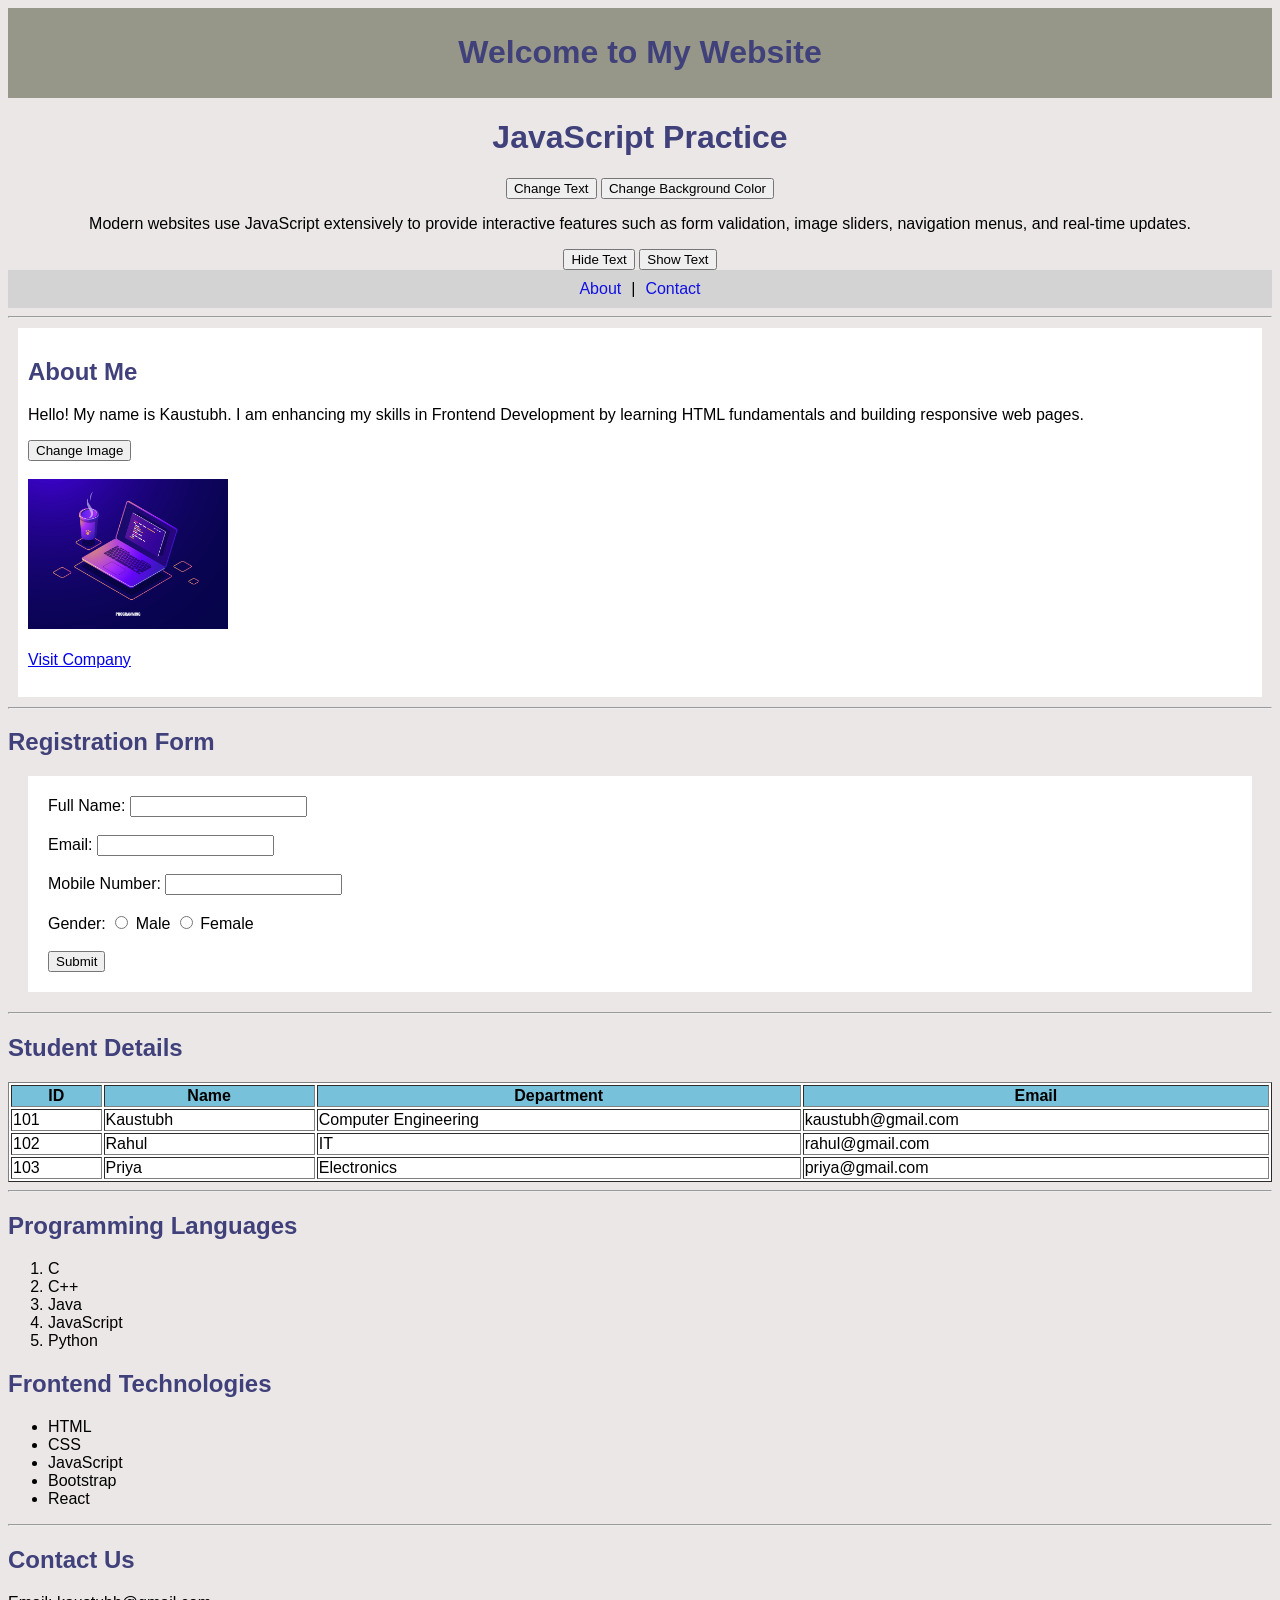
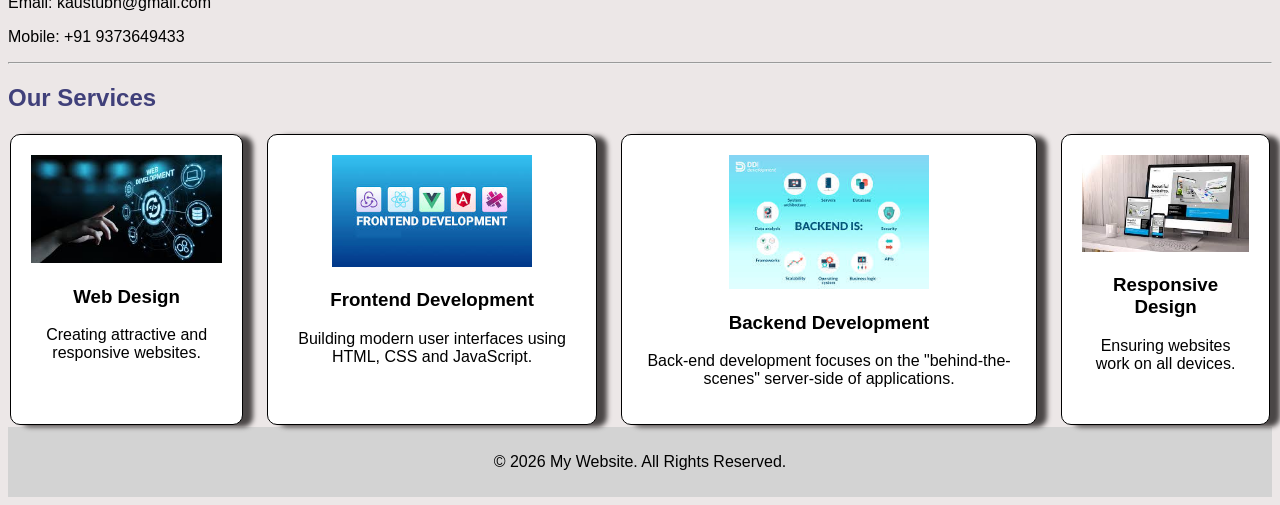
<file: Day-3/index.html>
<!DOCTYPE html>
<html lang="en">
<head>
    <meta charset="UTF-8">
    <meta name="viewport" content="width=device-width, initial-scale=1.0">
    <title>Frontend Development Day 1</title>

    <link rel="stylesheet" href="style.css"> <!-- 2nd Day Update-->
</head>
<body>


    <!-- Header Section -->
    <header>
        <h1>Welcome to My Website</h1>
    </header>
<!-- ---------------- Day-3 -------------------------------------------------> 
    <!-- Dom Section  Day-3 --> 
    <div class="dom-section">
    <h1 id="heading">JavaScript Practice</h1>
    <button onclick="changeText()">
        Change Text
    </button>
     
    <!-- Change Background Color on Button Click Day-3 -->
    <button onclick="changeColor()">
    Change Background Color
    </button>

    <!--Show and Hide Elements -->
    <p id="message">
    Modern websites use JavaScript extensively to provide 
    interactive features such as form validation, image sliders, 
    navigation menus, and real-time updates.
    </p>
    
    <button onclick="hideText()">
    Hide Text
    </button>

    <button onclick="showText()">
    Show Text
    </button>
    </div>
<!-- ---------------- Day-3 -------------------------------------------------> 

    <!-- Navigation Bar -->
    <nav>
        <a href="#about">About</a> |
        <a href="#contact">Contact</a>
    </nav>

    <hr>
    <!-- About Section -->
    <section id="about">
        <h2>About Me</h2>   <!-- Heading Tag -->

        <p>                 <!-- Paragraph Tag -->
            Hello! My name is Kaustubh. 
            I am enhancing my skills in Frontend Development 
            by learning HTML fundamentals and building responsive web pages.
        </p>
<!-- ---------------- Day-3 -------------------------------------------------> 

        <!-- Update Image Dynamically -->
        <button onclick="changeImage()">
         Change Image
        </button>
        <br> <br>
          
<!-- ---------------- Day-3 ------------------------------------------------->  
        <!-- Image Tag -->
        <img id="demoImage" src="Demo_Image.jpg" alt="Demo Image" width="300">
        <br> <br>

        <!-- Anchor Tag -->
        <a href="https://www.creativewebsolution.in/" target="_blank">
            Visit Company
        </a>
        <br><br>

        </section>
    <hr>

    <!-- HTML Form -->
    <section>

        <h2>Registration Form</h2>
        <form onsubmit="return validateForm()">
<!-- ---------------- Day-3 -------------------------------------------------> 
    <label>Full Name:</label>
    <input type="text" id="name">
    <span id="nameError"></span>
    <br><br>

    <label>Email:</label>
    <input type="email" id="email">
    <span id="emailError"></span>
    <br><br>

    <label>Mobile Number:</label>
    <input type="tel" required>
    <br><br>

    <label>Gender:</label>
    <input type="radio" name="gender">
    <label>Male</label>

    <input type="radio" name="gender">
    <label>Female</label>
    <br><br>

    <input type="submit" value="Submit">
<!-- ---------------- Day-3 -------------------------------------------------> 
</form>
    </section>
    <hr>

    <!-- Table -->
    <section>
        <h2>Student Details</h2>

        <table border="">
            <tr>
                <th>ID</th>
                <th>Name</th>
                <th>Department</th>
                <th>Email</th>
            </tr>

            <tr>
                <td>101</td>
                <td>Kaustubh</td>
                <td>Computer Engineering</td>
                <td>kaustubh@gmail.com</td>
            </tr>

            <tr>
                <td>102</td>
                <td>Rahul</td>
                <td>IT</td>
                <td>rahul@gmail.com </td>
            </tr>

            <tr>
                <td>103</td>
                <td>Priya</td>
                <td>Electronics</td>
                <td>priya@gmail.com</td>
            </tr>
        </table>
    </section>
    <hr>

    <!-- Ordered List -->
    <section>
        <h2>Programming Languages</h2>
        <ol>
            <li>C</li>
            <li>C++</li>
            <li>Java</li>
            <li>JavaScript</li>
            <li>Python</li>
        </ol>
    </section>

    <!-- Unordered List -->
    <section>
        <h2>Frontend Technologies</h2>
        <ul>
            <li>HTML</li>
            <li>CSS</li>
            <li>JavaScript</li>
            <li>Bootstrap</li>
            <li>React</li>
        </ul>
    </section>
    <hr>

    <!-- Contact Section -->
    <section id="contact">
        <h2>Contact Us</h2>

        <p>Email: kaustubh@gmail.com</p>
        <p>Mobile: +91 9373649433</p>
    </section>
    <hr>
     
    <!-- 2nd Day Update service card -->
    <section>
    <h2>Our Services</h2>
    <div class="services">

        <div class="service-card">
            <img src="WEB_Image.jpg" alt="Web Design">
            <h3>Web Design</h3>
            <p>Creating attractive and responsive websites.</p>
        </div> 

        <div class="service-card">
            <img src="Frontend_Image.jpg" alt="Frontend Development">
            <h3>Frontend Development</h3>
            <p>Building modern user interfaces using HTML, CSS and JavaScript.</p>
        </div> 

        <div class="service-card">
            <img src="Backend_Image.jpg" alt="Backend Development">
            <h3>Backend Development</h3>
            <p>Back-end development focuses on the "behind-the-scenes" server-side of applications.</p>
        </div> 

        <div class="service-card">
            <img src="Responsive_Image.jpg" alt="Responsive Design">
            <h3>Responsive Design</h3>
            <p>Ensuring websites work on all devices.</p>
        </div>
    </div>
    </section>

    <!-- Footer -->
    <footer>
        <p>&copy; 2026 My Website. All Rights Reserved.</p>
    </footer>
    
    <script src="script.js"></script>    <!-- Day 3 Update -->
</body>
</html>
</file>
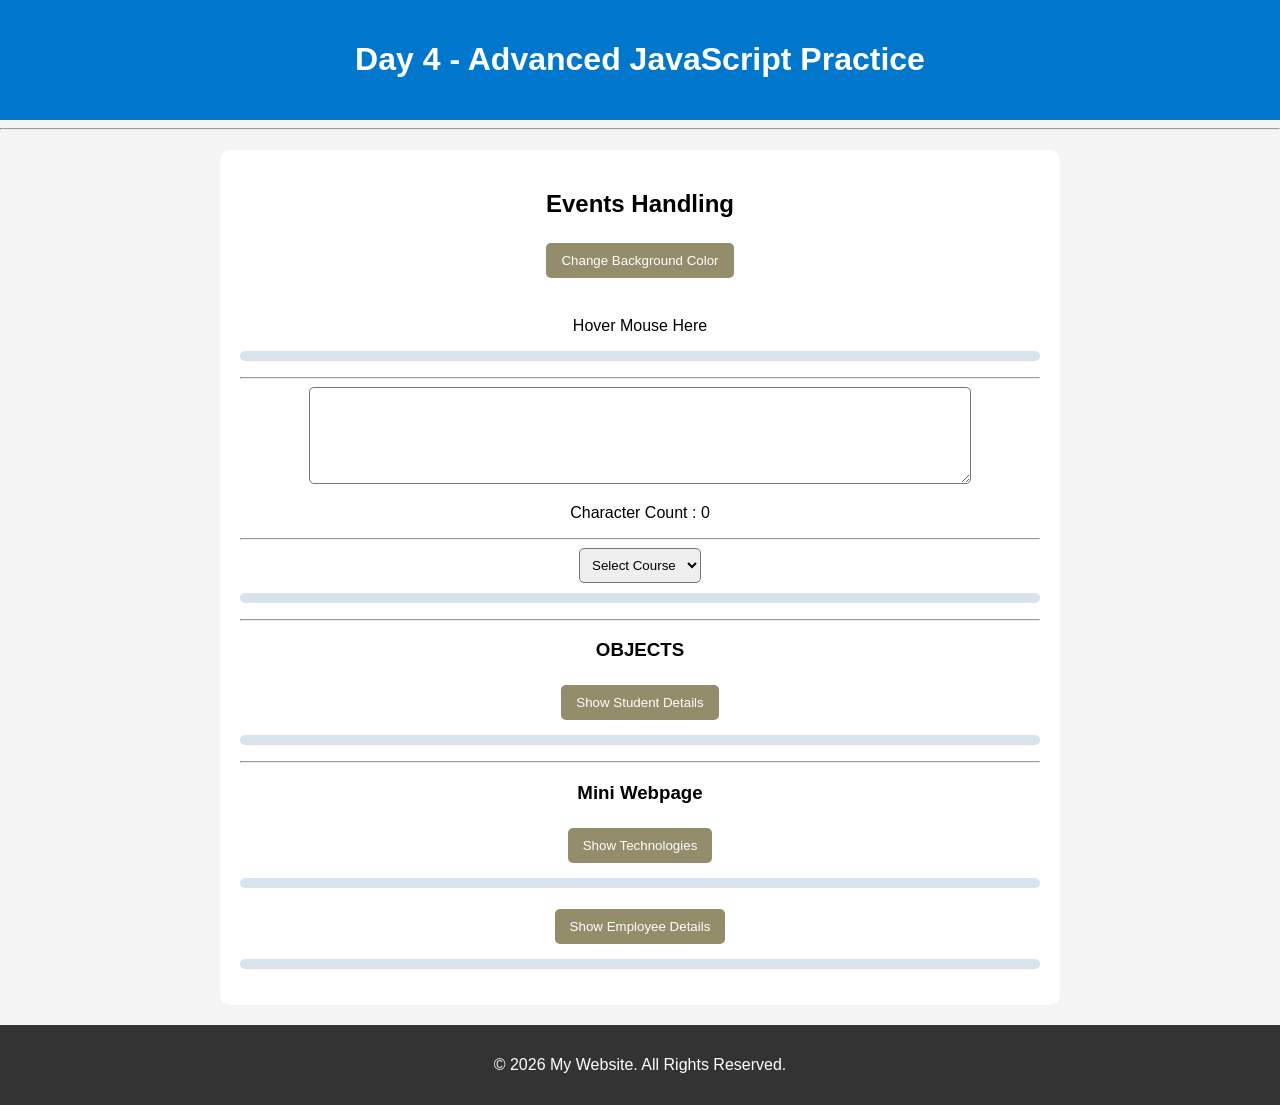
<file: Day-4/index.html>
<!DOCTYPE html>
<html lang="en">
<head>
    <meta charset="UTF-8">
    <meta name="viewport" content="width=device-width, initial-scale=1.0">
    <title>Day 4 JavaScript Practice</title>
    <link rel="stylesheet" href="style.css">
    <link rel="icon" href="favicon.ico">
</head>
<body>
    <!-- Header Section -->
<header>
    <h1>Day 4 - Advanced JavaScript Practice</h1>
</header>

    <!--Events Handling -->
     <hr>
<section class="day4-section">
         <h2>Events Handling</h2>

         <!-- onclick Event -->
         <button onclick="changeBgColor()">
         Change Background Color
         </button>
         <br><br>

    <!-- onmouseover Event -->
         <p onmouseover="showMessage()">
         Hover Mouse Here
         </p>
         <p id="welcome"></p>
     <hr>

    <!-- onkeyup Event -->
         <textarea id="textArea"
            onkeyup="countChars()"
            rows="5"
            placeholder="Type something here...">
         </textarea>
     <p>
     Character Count :
     <span id="count">0</span>
     </p>

    <hr>

    <!-- onchange Event -->
     <select id="course"
         onchange="displaySelectedValue()">
         
        <option value="">Select Course</option>
        <option value="HTML"> 
        HTML 
        </option>

        <option value="CSS">
         CSS
        </option>

        <option value="JavaScript">
            JavaScript
        </option>

     </select>
     <p id="selectedCourse"></p>
 
    <hr>

    <!-- Object Display -->
     <h3>OBJECTS</h3>
     <button onclick="displayStudent()">
        Show Student Details
     </button>

     <p id="studentInfo"></p>

    <hr>

    <!-- Mini Webpage --> 
     <h3>Mini Webpage</h3>
     <button onclick="showProjectInfo()">
     Show Technologies
     </button>
     <p id="projectInfo"></p>
    
      <!-- salary print-->
     <button onclick="showSalary()">
      Show Employee Details
     </button>
     <p id="salaryInfo"></p>

</section>

    <!-- Footer -->
    <footer>
        <p>&copy; 2026 My Website. All Rights Reserved.</p>
    </footer>
    
    <script src="script.js"></script>    <!-- Day 3 Update -->
</body>
</html>
</file>
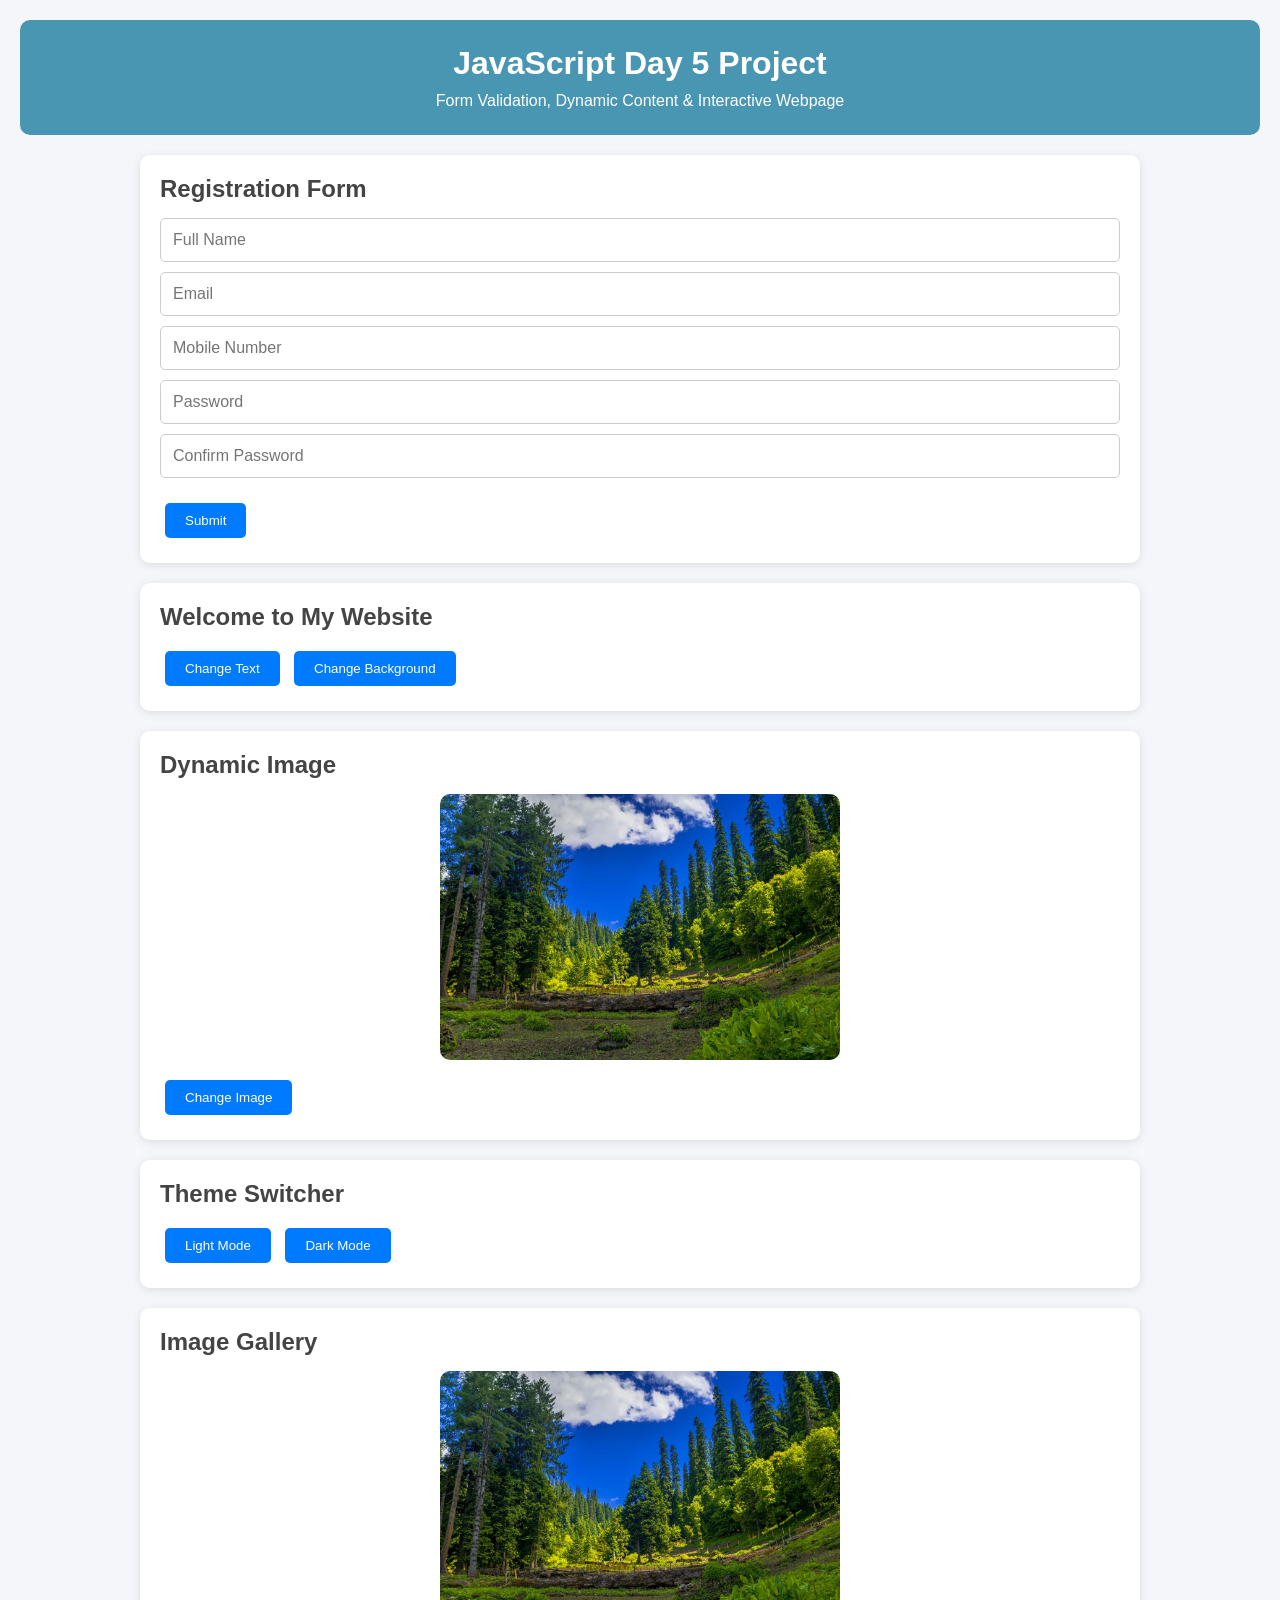
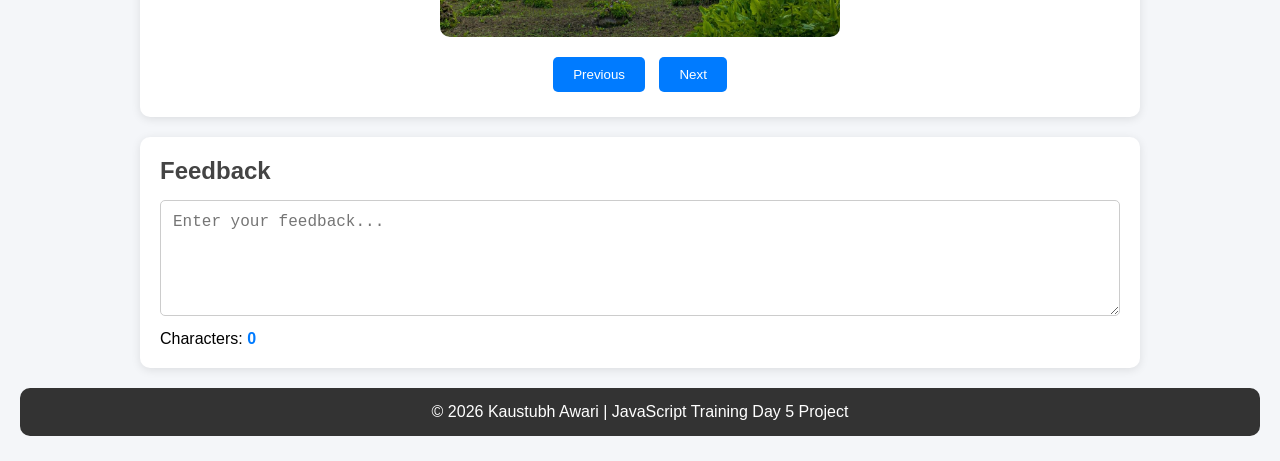
<file: Day-5/index.html>
<!DOCTYPE html>
<html lang="en">
<head>
    <meta charset="UTF-8">
    <meta name="viewport" content="width=device-width, initial-scale=1.0">
    <title>Day 5 Project</title>
    <link rel="stylesheet" href="style.css">
</head>

<body id="body">
<!-- Header-------------------------------->
     <header>
     <h1>JavaScript Day 5 Project</h1>
     <p>Form Validation, Dynamic Content & Interactive Webpage</p>
</header>

<div class="container">

<!-- Registration Form ------------------------------>
    <div class="card">
        <h2>Registration Form</h2>

        <input type="text" id="name" placeholder="Full Name">

        <input type="text" id="email" placeholder="Email">

        <input type="text" id="mobile" placeholder="Mobile Number">

        <input type="password" id="password" placeholder="Password">

        <input type="password" id="confirmPassword" placeholder="Confirm Password">

        <p id="message"></p>
        <button onclick="validateForm()">Submit</button>
    </div>

<!-- Dynamic Content ----------------------------->
    <div class="card">
        <h2 id="heading">Welcome to My Website</h2>
        <button onclick="changeText()">Change Text</button>
        <button onclick="changeColor()">Change Background</button>
    </div>

<!-- Dynamic Image -------------------------------->
    <div class="card">
        <h2>Dynamic Image</h2>
        <img id="image" src="images/image-1.jpg">
        <button onclick="changeImage()">Change Image</button>
    </div>

<!-- Theme Switcher --------------------------------->
    <div class="card">
        <h2>Theme Switcher</h2>
        <button onclick="lightMode()">Light Mode</button>
        <button onclick="darkMode()">Dark Mode</button>
    </div>

<!-- Image Gallery ------------------------------------>
    <div class="card">
        <h2>Image Gallery</h2>
        <img id="gallery" src="images/image-1.jpg">
        <div class="btn-group">
            <button onclick="previousImage()">Previous</button>
            <button onclick="nextImage()">Next</button>
        </div>
    </div>

<!-- Character Counter -------------------------------->
    <div class="card">
        <h2>Feedback</h2>
        <textarea id="feedback"
                  rows="5"
                   placeholder="Enter your feedback..."
                  onkeyup="countCharacters()"></textarea>
        <p>Characters: <span id="count">0</span></p>
    </div>

</div>

<!-- Footer-------------------------------->
<footer>
    <p>© 2026 Kaustubh Awari | JavaScript Training Day 5 Project</p>
</footer>

<script src="script.js"></script>

</body>
</html>
</file>
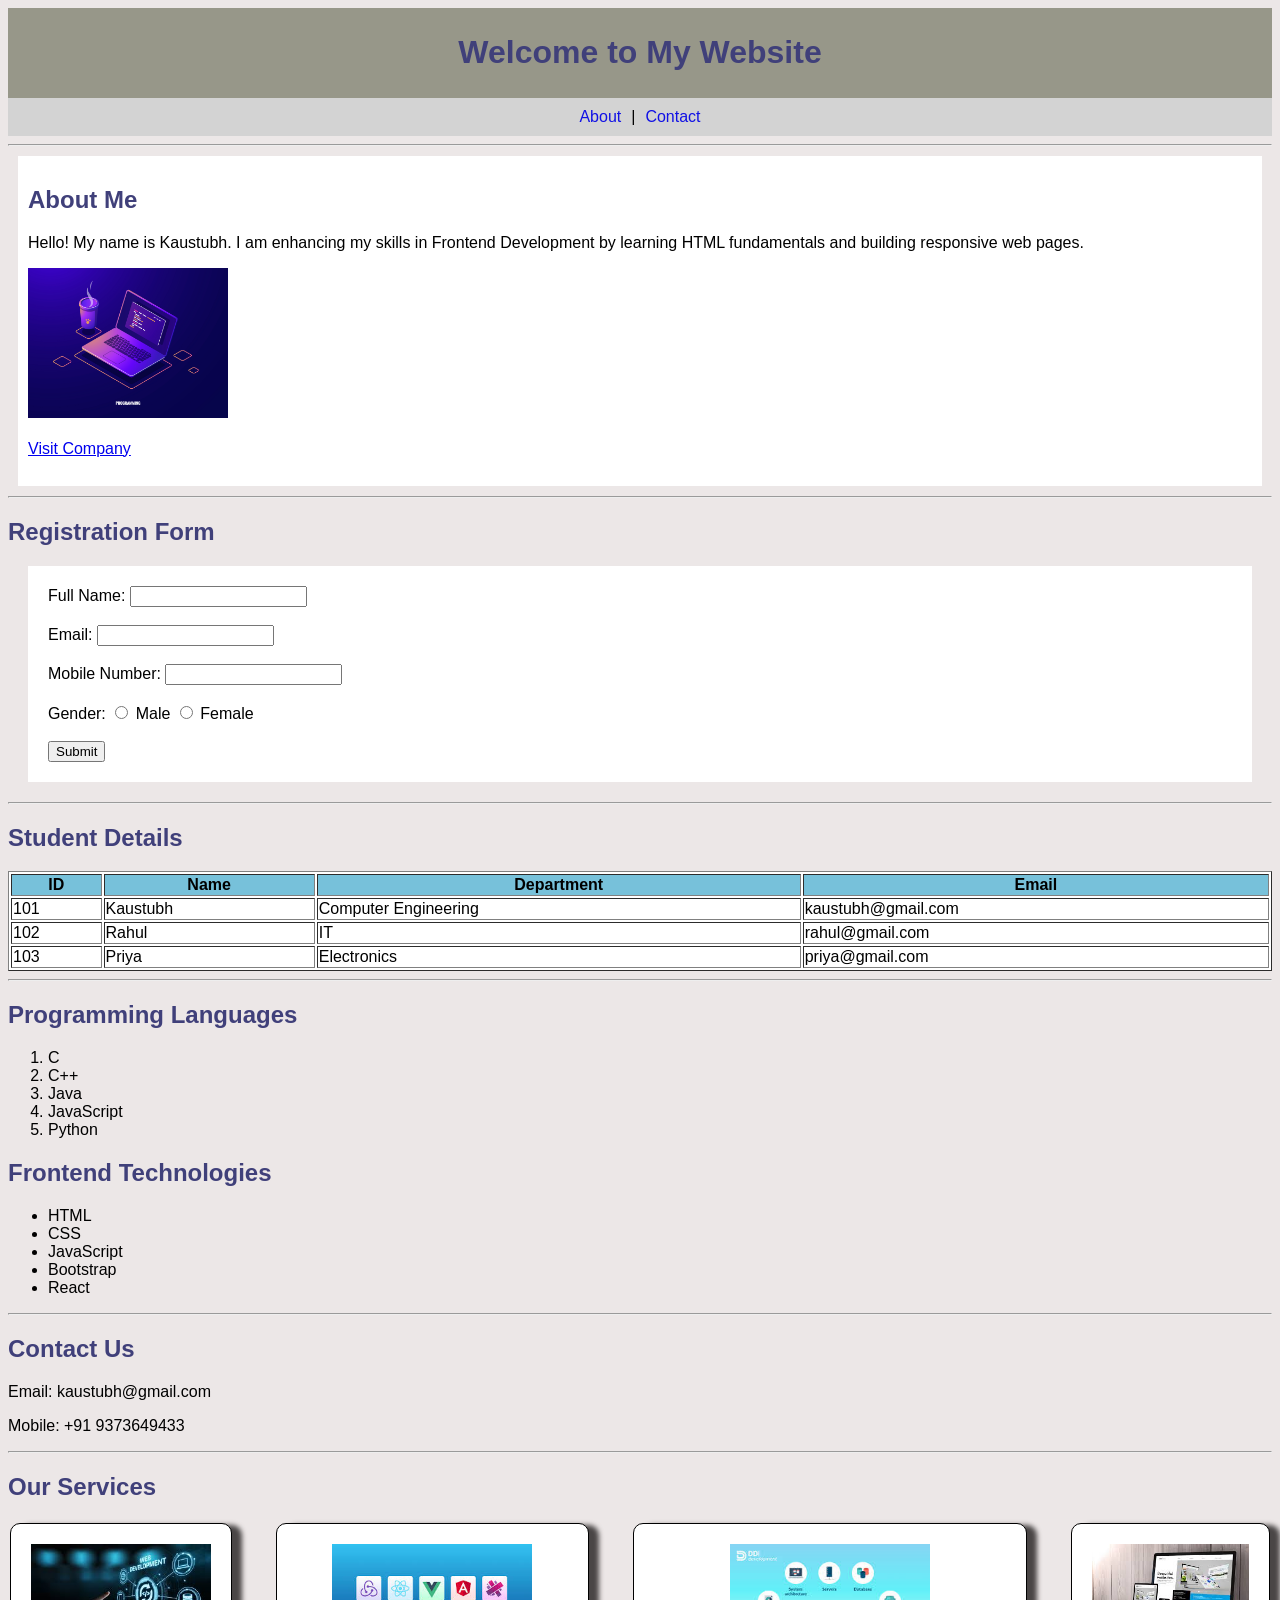
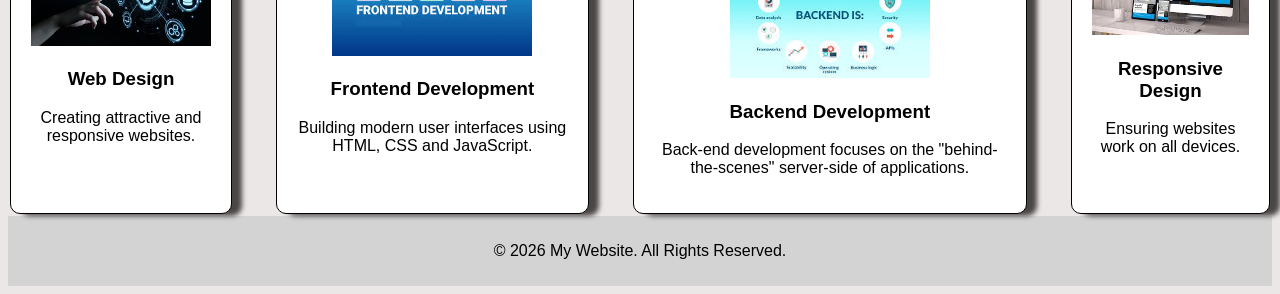
<file: Day_2/index.html>
<!DOCTYPE html>
<html lang="en">
<head>
    <meta charset="UTF-8">
    <meta name="viewport" content="width=device-width, initial-scale=1.0">
    <title>Frontend Development Day 1</title>

    <link rel="stylesheet" href="style.css"> <!-- 2nd Day Update-->
</head>
<body>

    <!-- Header Section -->
    <header>
        <h1>Welcome to My Website</h1>
    </header>

    <!-- Navigation Bar -->
    <nav>
        <a href="#about">About</a> |
        <a href="#contact">Contact</a>
    </nav>

    <hr>
    <!-- About Section -->
    <section id="about">
        <h2>About Me</h2>   <!-- Heading Tag -->

        <p>                 <!-- Paragraph Tag -->
            Hello! My name is Kaustubh. 
            I am enhancing my skills in Frontend Development 
            by learning HTML fundamentals and building responsive web pages.
        </p>

        <!-- Image Tag -->
        <img src="Demo_Image.jpg" alt="Demo Image" width="300">

        <br> <br>
        <!-- Anchor Tag -->
        <a href="https://www.creativewebsolution.in/" target="_blank">
            Visit Company
        </a>
        <br><br>

        </section>
    <hr>

    <!-- HTML Form -->
    <section>
        <h2>Registration Form</h2>

        <form>
            <label>Full Name:</label>
            <input type="text" required>
            <br><br>

            <label>Email:</label>
            <input type="email" required>
            <br><br>

            <label>Mobile Number:</label>
            <input type="tel" required>
            <br><br>

            <label>Gender:</label>
            <input type="radio" name="gender">
            <label>Male</label>
            <input type="radio" name="gender">
            <label>Female</label>
            <br><br>

            <input type="submit" value="Submit">
        </form>
    </section>
    <hr>

    <!-- Table -->
    <section>
        <h2>Student Details</h2>

        <table border="">
            <tr>
                <th>ID</th>
                <th>Name</th>
                <th>Department</th>
                <th>Email</th>
            </tr>

            <tr>
                <td>101</td>
                <td>Kaustubh</td>
                <td>Computer Engineering</td>
                <td>kaustubh@gmail.com</td>
            </tr>

            <tr>
                <td>102</td>
                <td>Rahul</td>
                <td>IT</td>
                <td>rahul@gmail.com </td>
            </tr>

            <tr>
                <td>103</td>
                <td>Priya</td>
                <td>Electronics</td>
                <td>priya@gmail.com</td>
            </tr>
        </table>
    </section>
    <hr>

    <!-- Ordered List -->
    <section>
        <h2>Programming Languages</h2>
        <ol>
            <li>C</li>
            <li>C++</li>
            <li>Java</li>
            <li>JavaScript</li>
            <li>Python</li>
        </ol>
    </section>

    <!-- Unordered List -->
    <section>
        <h2>Frontend Technologies</h2>
        <ul>
            <li>HTML</li>
            <li>CSS</li>
            <li>JavaScript</li>
            <li>Bootstrap</li>
            <li>React</li>
        </ul>
    </section>
    <hr>

    <!-- Contact Section -->
    <section id="contact">
        <h2>Contact Us</h2>

        <p>Email: kaustubh@gmail.com</p>
        <p>Mobile: +91 9373649433</p>
    </section>
    <hr>
     
    <!-- 2nd Day Update service card -->
    <section>
    <h2>Our Services</h2>
    <div class="services">

        <div class="service-card">
            <img src="WEB_Image.jpg" alt="Web Design">
            <h3>Web Design</h3>
            <p>Creating attractive and responsive websites.</p>
        </div> <br>

        <div class="service-card">
            <img src="Frontend_Image.jpg" alt="Frontend Development">
            <h3>Frontend Development</h3>
            <p>Building modern user interfaces using HTML, CSS and JavaScript.</p>
        </div> <br>

        <div class="service-card">
            <img src="Backend_Image.jpg" alt="Backend Development">
            <h3>Backend Development</h3>
            <p>Back-end development focuses on the "behind-the-scenes" server-side of applications.</p>
        </div> <br>

        <div class="service-card">
            <img src="Responsive_Image.jpg" alt="Responsive Design">
            <h3>Responsive Design</h3>
            <p>Ensuring websites work on all devices.</p>
        </div>
    </div>
    </section>

    <!-- Footer -->
    <footer>
        <p>&copy; 2026 My Website. All Rights Reserved.</p>
    </footer>
    
</body>
</html>
</file>
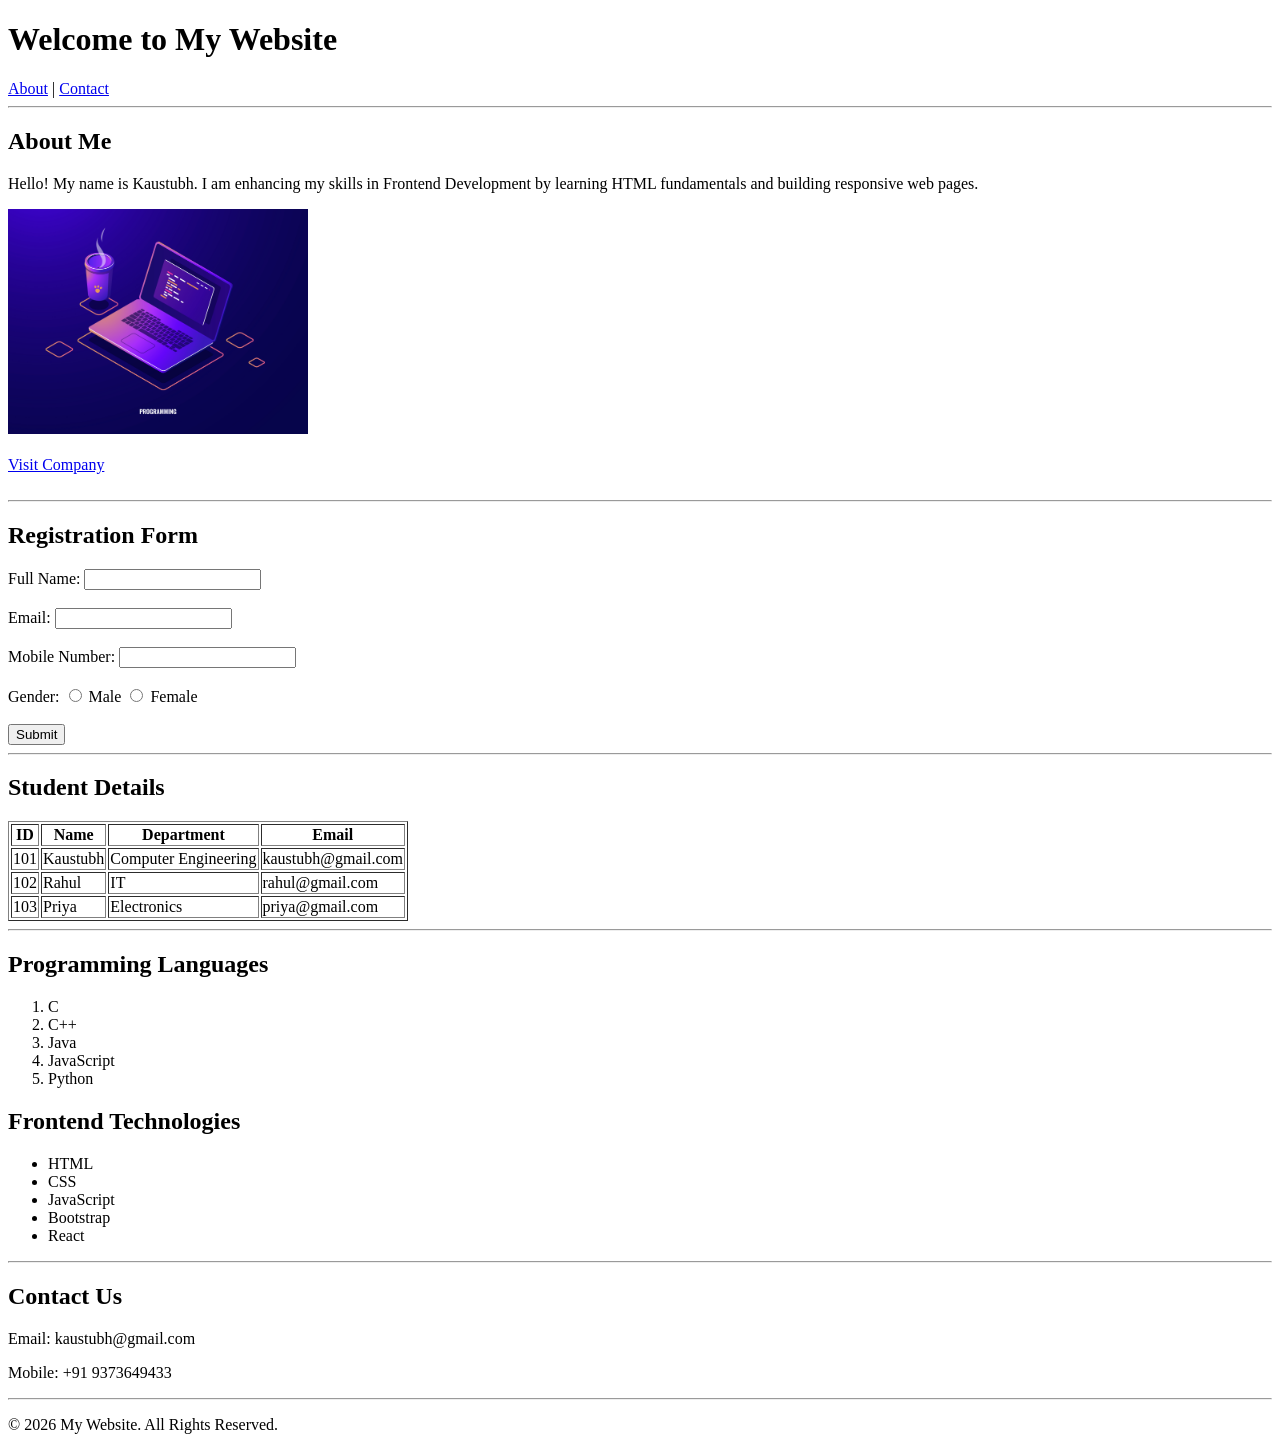
<file: Day-1/1.html>
<!DOCTYPE html>
<html lang="en">
<head>
    <meta charset="UTF-8">
    <meta name="viewport" content="width=device-width, initial-scale=1.0">
    <title>Frontend Development Day 1</title>
</head>
<body>

    <!-- Header Section -->
    <header>
        <h1>Welcome to My Website</h1>
    </header>

    <!-- Navigation Bar -->
    <nav>
        <a href="#about">About</a> |
        <a href="#contact">Contact</a>
    </nav>

    <hr>
    <!-- About Section -->
    <section id="about">
        <h2>About Me</h2>   <!-- Heading Tag -->

        <p>                 <!-- Paragraph Tag -->
            Hello! My name is Kaustubh. 
            I am enhancing my skills in Frontend Development 
            by learning HTML fundamentals and building responsive web pages.
        </p>

        <!-- Image Tag -->
        <img src="Demo_Image.jpg" alt="Demo Image" width="300">

        <br> <br>
        <!-- Anchor Tag -->
        <a href="https://www.creativewebsolution.in/" target="_blank">
            Visit Company
        </a>
        <br><br>

        </section>
    <hr>

    <!-- HTML Form -->
    <section>
        <h2>Registration Form</h2>

        <form>
            <label>Full Name:</label>
            <input type="text" required>
            <br><br>

            <label>Email:</label>
            <input type="email" required>
            <br><br>

            <label>Mobile Number:</label>
            <input type="tel" required>
            <br><br>

            <label>Gender:</label>
            <input type="radio" name="gender">
            <label>Male</label>
            <input type="radio" name="gender">
            <label>Female</label>
            <br><br>

            <input type="submit" value="Submit">
        </form>
    </section>
    <hr>

    <!-- Table -->
    <section>
        <h2>Student Details</h2>

        <table border="">
            <tr>
                <th>ID</th>
                <th>Name</th>
                <th>Department</th>
                <th>Email</th>
            </tr>

            <tr>
                <td>101</td>
                <td>Kaustubh</td>
                <td>Computer Engineering</td>
                <td>kaustubh@gmail.com</td>
            </tr>

            <tr>
                <td>102</td>
                <td>Rahul</td>
                <td>IT</td>
                <td>rahul@gmail.com </td>
            </tr>

            <tr>
                <td>103</td>
                <td>Priya</td>
                <td>Electronics</td>
                <td>priya@gmail.com</td>
            </tr>
        </table>
    </section>
    <hr>

    <!-- Ordered List -->
    <section>
        <h2>Programming Languages</h2>
        <ol>
            <li>C</li>
            <li>C++</li>
            <li>Java</li>
            <li>JavaScript</li>
            <li>Python</li>
        </ol>
    </section>

    <!-- Unordered List -->
    <section>
        <h2>Frontend Technologies</h2>
        <ul>
            <li>HTML</li>
            <li>CSS</li>
            <li>JavaScript</li>
            <li>Bootstrap</li>
            <li>React</li>
        </ul>
    </section>
    <hr>

    <!-- Contact Section -->
    <section id="contact">
        <h2>Contact Us</h2>

        <p>Email: kaustubh@gmail.com</p>
        <p>Mobile: +91 9373649433</p>
    </section>
    <hr>

    <!-- Footer -->
    <footer>
        <p>&copy; 2026 My Website. All Rights Reserved.</p>
    </footer>
    
</body>
</html>
</file>
<file: Day-3/style.css>
/* Background Color, Text Color, Font, Padding, Margin,Element Selector */
body{
    background-color: #ece7e7;
    font-family: Arial, sans-serif;  
    }

/*  Group Selector */
h1,
h2{ color: rgb(64, 64, 122);}

/* Header */
header{
    background-color: rgb(151, 151, 137);
    text-align: center;
    padding: 5px;
}

/*Navigation Bar using Flexbox */
nav{
    display: flex;
    justify-content: center;
    gap: 10px;
    background-color: lightgray;
    padding: 10px;
}

nav a{
    text-decoration: none;
    color: rgb(17, 17, 229);
}

/*Navigation Hover Effect */
nav a:hover{
    color: rgb(205, 22, 22);
}

/* ID Selector */
#about{
    background-color: white;
    padding: 10px;
    margin: 10px;
}

/* Responsive Image */
img{
    width: 200px;
    max-width: 100%;
} 
a:hover{ color: red; }  /*Hover Effect on link  */

/* Form Styling */
form{
    background-color: white;
    padding: 20px;
    margin: 20px;
}
/* Button Hover Effect */

input[type="submit"]:hover{
    background-color: rgb(113, 128, 47);
    color: white;
}

/* Table Styling */

table{
    width: 100%;
    background-color: white;
}

th{
    background-color: rgb(119, 193, 218);
}

/* Class Selector */
.service-card{

    border: 1px solid black;     /* Border */
    margin: 2px;                  /* Margin */
    padding: 20px;               /* Padding */

    border-radius: 10px;         /* Border Radius */

    box-shadow: 10px 2px 5px rgb(74, 70, 70); /* Box Shadow */

    background-color: white;

    text-align: center;
}

/* Responsive Services Section */
.services{
    display: flex;
    justify-content: center;
    gap: 20px;
}

/* Card Hover Effect */
.service-card:hover{
    background-color: rgb(155, 196, 191);
}

/* Footer */
footer{
    background-color: lightgray;
    text-align: center;
    padding: 10px;
}

/* Responsive Design */
@media screen and (max-width:600px){

    nav{
        flex-direction: column;
        text-align: center;
    }

    .services{
        flex-direction: column;
    }
    img {
        width: 100%;
        }

}

/* For Text Alingn in center IN DOM .. Day3*/
.dom-section{
    text-align: center;
}
</file>
<file: Day-4/style.css>
.day4-section button{
     padding: 3px;
     margin: 5px;
}

.day4-section textarea{
     max-width: 100%;
}


header{
    background-color: #0077cc;
    color: white;
    padding: 20px;
}

header h1{
    text-align: center;
}

/* Body Styling */
body{
    margin: 0;
    font-family: Arial, sans-serif;
    background-color: #f4f4f4;
}

/* Day 4 Section Styling */
.day4-section{
     background-color: white;
     width: 80%;
     max-width: 800px;
     margin: 20px auto;
     padding: 20px;
     text-align: center;
     border-radius: 10px;
     
}

/* Button Styling */
.day4-section button{
     background-color: #948d6b;
     color: white;
     border: none;
     padding: 10px 15px;
     margin: 5px;
     border-radius: 5px;
     cursor: pointer;
}

/* Button Hover Effect */
.day4-section button:hover{
     background-color: #005fa3;
}

/* Textarea Styling */
.day4-section textarea{
     width: 80%;
     max-width: 100%;
     padding: 10px;
     border-radius: 5px;
}

/* Select Styling */
.day4-section select{
     padding: 8px;
     border-radius: 5px;
}

/* Output Styling */
#welcome {
     background-color: #d9e3ed;
     padding: 5px;
     border-radius: 5px;
     margin-top: 10px;
}

#selectedCourse{
     background-color: #d9e3ed;
     padding: 5px;
     border-radius: 5px;
     margin-top: 10px;
}

#studentInfo {
     background-color: #d9e3ed;
     padding: 5px;
     border-radius: 5px;
     margin-top: 10px;
}

#projectInfo{
     background-color: #d9e3ed;
     padding: 5px;
     border-radius: 5px;
     margin-top: 10px;
}

#salaryInfo{
     background-color: #d9e3ed;
     padding: 5px;
     border-radius: 5px;
     margin-top: 10px;
}

footer{
    background-color: #333333;
    color: white;
    padding: 15px;
    margin-top: 20px;
}

footer p{
    text-align: center;
}
</file>
<file: Day-5/style.css>
/* Header*/
header{
    background:#4996b3;
    color:white;
    text-align:center;
    padding:25px;
    margin-bottom:20px;
    border-radius:10px;
}
header h1{
    color:white;
    margin-bottom:10px;
}
header p{
    font-size:16px;
}
 
/* Reset Default Browser Spacing */ 
*{
    margin:0;
    padding:0;
    box-sizing:border-box;
}

/* Body Styling */
body{
    font-family:Arial, sans-serif;
    background:#f4f6f9;
    padding:20px;
}

/* Main Container |  Keeps content centered*/
.container{
    max-width:1000px;
    margin:auto;
}

/* Main Heading */
h1{
    text-align:center;
    margin-bottom:20px;
    color:#333;
}

/*  Card Design |  Used for each section */
.card{
    background:white;
    padding:20px;
    margin-bottom:20px;
    border-radius:10px;
    box-shadow:0 2px 10px rgba(0,0,0,0.1);

    transition:0.3s;
    animation:fadeIn 0.8s;
}
.card:hover{
    transform:translateY(-5px);
}

/* Card Animation */
.card{
    animation:fadeIn 0.8s;
}
@keyframes fadeIn{
    from{
        opacity:0;
        transform:translateY(20px);
    }
    to{
        opacity:1;
        transform:translateY(0);
    }
}

/* Section Headings */
h2{
    margin-bottom:15px;
    color:#444;
}

/* Input Fields and Textarea */
input,
textarea{
    width:100%;
    padding:12px;
    margin-bottom:10px;
    border:1px solid #ccc;
    border-radius:5px;

    font-size:16px;
}

/* Focus Effect | When user clicks input */
input:focus,
textarea:focus{
    outline:none;
    border-color:#007bff;
}

/* Buttons */
button{
    padding:10px 20px;

    border:none;
    border-radius:5px;

    background:#007bff;
    color:white;

    cursor:pointer;

    margin:5px;

    transition:0.3s;
}

/*  Hover Effect  */

button:hover{
    background:#0056b3;

    /* Slight upward movement */
    transform:translateY(-2px);
}

/* Images */
img{
    width:100%;
    max-width:400px;

    display:block;
    margin:15px auto;

    border-radius:10px;

    transition:0.3s;
}

/* Image Hover Effect */
img:hover{
    transform:scale(1.03);
}

/* Validation Message  */
#message{
    margin-bottom:10px;
    font-weight:bold;
}

/* Gallery Button Alignment */
.btn-group{
    text-align:center;
}

/*  Character Counter  */
#count{
    font-weight:bold;
    color:#007bff;
}

/* Mobile Responsive Design Screen Width <= 480px  */

@media(max-width:480px){
    h1{
        font-size:24px;
    }
    h2{
        font-size:20px;
    }
    input,textarea{
        font-size:14px;
    }
    .card{
        padding:12px;
    }
}


/* Footer */
footer{
    background:#333;
    color:white;

    text-align:center;

    padding:15px;
    margin-top:20px;

    border-radius:10px;
}
</file>
<file: Day_2/style.css>
/* Background Color, Text Color, Font, Padding, Margin,Element Selector */
body{
    background-color: #ece7e7;
    font-family: Arial, sans-serif;  
    }

/*  Group Selector */
h1,
h2{ color: rgb(64, 64, 122);}

/* Header */
header{
    background-color: rgb(151, 151, 137);
    text-align: center;
    padding: 5px;
}

/*Navigation Bar using Flexbox */
nav{
    display: flex;
    justify-content: center;
    gap: 10px;
    background-color: lightgray;
    padding: 10px;
}

nav a{
    text-decoration: none;
    color: rgb(17, 17, 229);
}

/*Navigation Hover Effect */
nav a:hover{
    color: rgb(205, 22, 22);
}

/* ID Selector */
#about{
    background-color: white;
    padding: 10px;
    margin: 10px;
}

/* Responsive Image */
img{
    width: 200px;
    max-width: 100%;
} 
a:hover{ color: red; }  /*Hover Effect on link  */

/* Form Styling */
form{
    background-color: white;
    padding: 20px;
    margin: 20px;
}
/* Button Hover Effect */

input[type="submit"]:hover{
    background-color: rgb(113, 128, 47);
    color: white;
}

/* Table Styling */

table{
    width: 100%;
    background-color: white;
}

th{
    background-color: rgb(119, 193, 218);
}

/* Class Selector */
.service-card{

    border: 1px solid black;     /* Border */
    margin: 2px;                  /* Margin */
    padding: 20px;               /* Padding */

    border-radius: 10px;         /* Border Radius */

    box-shadow: 10px 2px 5px rgb(74, 70, 70); /* Box Shadow */

    background-color: white;

    text-align: center;
}

/* Responsive Services Section */
.services{
    display: flex;
    justify-content: center;
    gap: 20px;
}

/* Card Hover Effect */
.service-card:hover{
    background-color: rgb(155, 196, 191);
}

/* Footer */
footer{
    background-color: lightgray;
    text-align: center;
    padding: 10px;
}

/* Responsive Design */
@media screen and (max-width:600px){

    nav{
        flex-direction: column;
        text-align: center;
    }

    .services{
        flex-direction: column;
    }
    img {
        width: 100%;
        }

}
</file>
